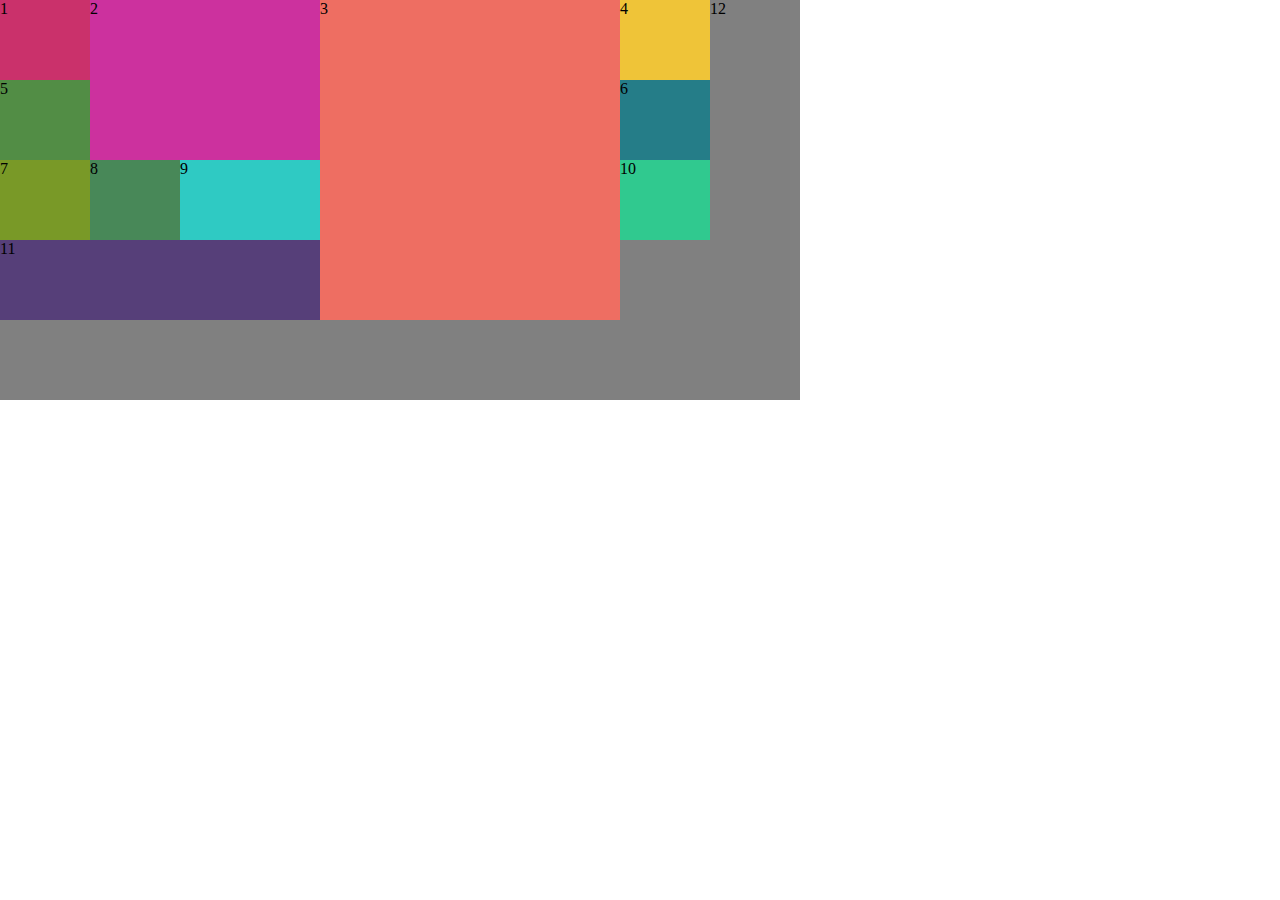
<file: index.html>
<!DOCTYPE html>
<html lang="en">
<head>
    <meta charset="UTF-8">
    <meta name="viewport" content="width=device-width, initial-scale=1.0">
    <link rel="stylesheet" href="styles.css">
    <title>Document</title>
</head>
<body>
   <section>
       <div id="one">1</div>
       <div id="two">2</div>
       <div id="three">3</div>
       <div id="four">4</div>
       <div id="five">5</div>
       <div id="six">6</div>
       <div id="sev">7</div>
       <div id="eit">8</div>
       <div id="nine">9</div>
       <div id="ten">10</div>
       <div id="elv">11</div>
       <div id="tw">12</div>
   </section>
</body>
</html>
</file>
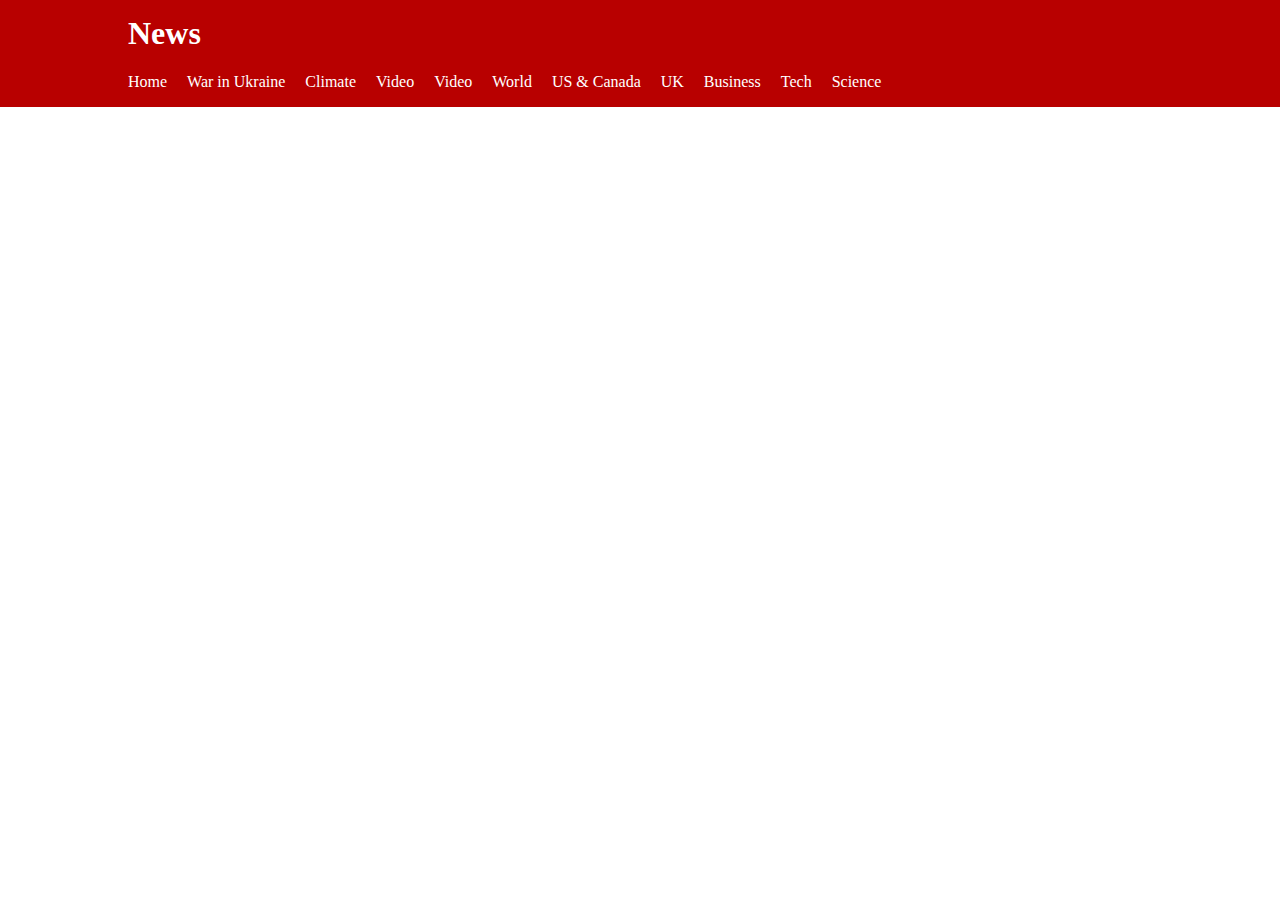
<file: news.html>
<!DOCTYPE html>
<html lang="en">
<head>
    <meta charset="UTF-8">
    <meta http-equiv="X-UA-Compatible" content="IE=edge">
    <meta name="viewport" content="width=device-width, initial-scale=1.0">
    <link rel="stylesheet" href="news.css">
    <title>BBC</title>
</head>
<body>
    <header>
        <h1>News</h1>
        <ul class="navigation">
            <a href="ray.html" id="navlink"><li id="nav">Home</li></a>
            <a href="#" id="navlink"><li id="nav">War in Ukraine</li></a>
            <a href="#" id="navlink"><li id="nav">Climate</li></a>
            <a href="#" id="navlink"><li id="nav">Video</li></a>
            <a href="#" id="navlink"><li id="nav">Video</li></a>
            <a href="#" id="navlink"><li id="nav">World</li></a>
            <a href="#" id="navlink"><li id="nav">US & Canada</li></a>
            <a href="#" id="navlink"><li id="nav">UK</li></a>
            <a href="#" id="navlink"><li id="nav">Business</li></a>
            <a href="#" id="navlink"><li id="nav">Tech</li></a>
            <a href="#" id="navlink"><li id="nav">Science</li></a>
        </ul>
    </header>
    
</body>
</html>
</file>
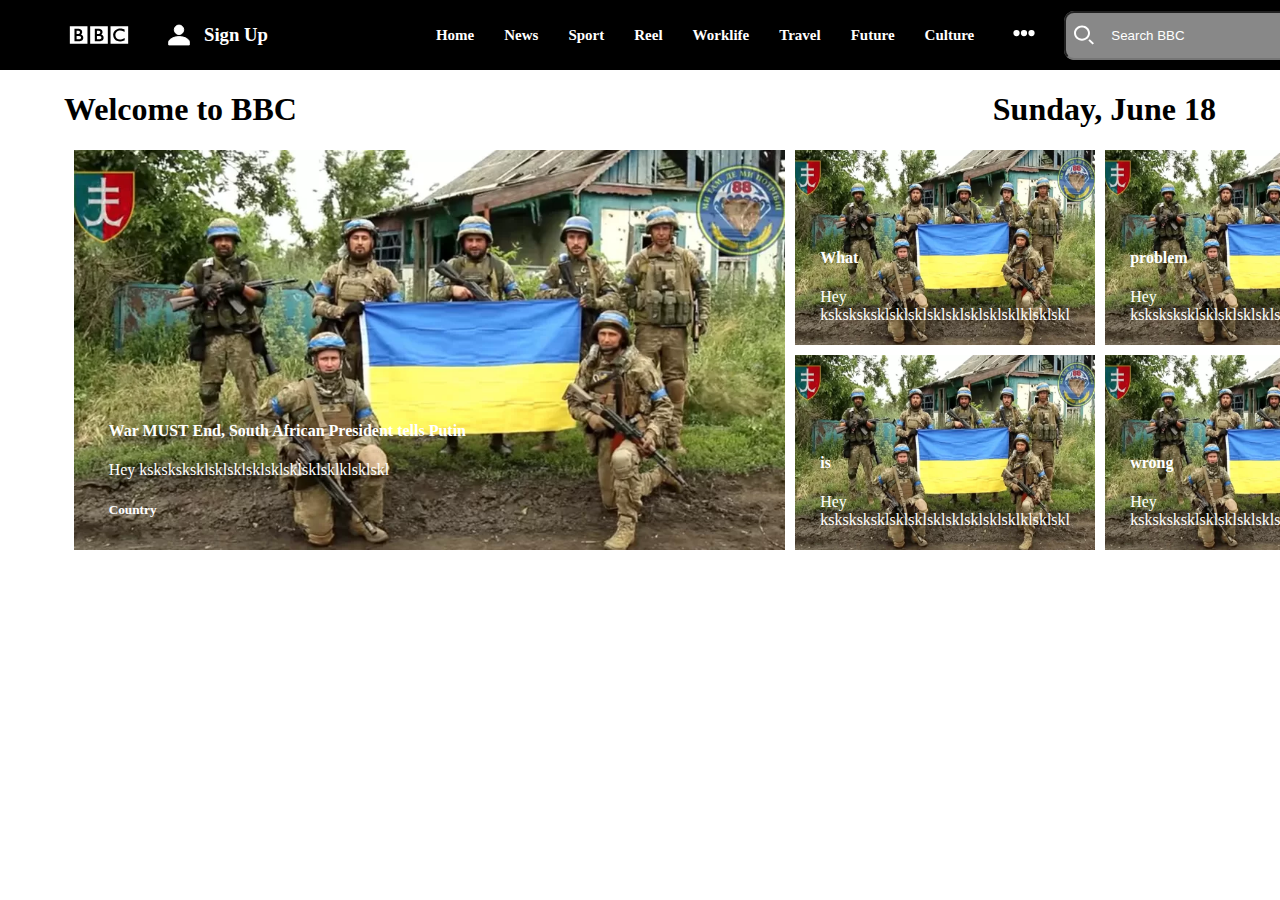
<file: ray.html>
<!DOCTYPE html>
<html lang="en">
<head>
    <meta charset="UTF-8">
    <meta http-equiv="X-UA-Compatible" content="IE=edge">
    <meta name="viewport" content="width=device-width, initial-scale=1.0">
    <link rel="stylesheet" href="ray.css">
    <title>BBC</title>
</head>
<body>
    <header>
        <div class="headicon">
            <img class="bbc" src="images/bbc.svg" alt="bbc svg">
            <div class="signup">
                <img class="person" src="images/person.svg" alt="person">
                <h3>Sign Up</h3>
            </div>
        </div>
        <ul class="navigation">
            <a href="ray.html" id="navlink"><li id="nav">Home</li></a>
            <a href="news.html" id="navlink"><li id="nav">News</li></a>
            <a href="#" id="navlink"><li id="nav">Sport</li></a>
            <a href="#" id="navlink"><li id="nav">Reel</li></a>
            <a href="#" id="navlink"><li id="nav">Worklife</li></a>
            <a href="#" id="navlink"><li id="nav">Travel</li></a>
            <a href="#" id="navlink"><li id="nav">Future</li></a>
            <a href="#" id="navlink"><li id="nav">Culture</li></a>
            <a href="#" id="navlink"><li id="nav"><img class="ellip" src="images/ellip.svg" alt="icon-search">            </li></a>
        </ul>
            <div class="search-container">
                <img class="icon-search" src="images/search.svg" alt="icon-search">
                <input id ="search" type="text" placeholder="Search BBC">
            </div>        
    </header>
    <main>
        <div class="date"> 
            <h1>Welcome to BBC</h1>
            <h1>Sunday, June 18</h1>
        </div>
    
        <section class="headlines">
            <div class="card1 container1">
                <img class="main-img" src="images/ukraine.webp">
                <div class="img-text1">
                    <h4>War MUST End, South African President tells Putin</h4>
                    <p>Hey ksksksksklsklsklsklsklsklsklsklklsklskl</p>
                    <h5>Country</h5>
                </div>
            </div>
            <div class="card2 container2">
                <img class="big-img" src="images/ukraine.webp">
                <div class="img-text2">
                    <h4>What</h4>
                    <p>Hey ksksksksklsklsklsklsklsklsklsklklsklskl</p>
                    <h5>Country</h5>
                </div>
            </div>
            <div class="card3 container2">
                <img class="big-img" src="images/ukraine.webp">
                <div class="img-text2">
                    <h4>problem</h4>
                    <p>Hey ksksksksklsklsklsklsklsklsklsklklsklskl</p>
                    <h5>Country</h5>
                </div>
            </div>
            <div class="card4 container2">
                <img class="big-img" src="images/ukraine.webp">
                <div class="img-text2">
                    <h4>is</h4>
                    <p>Hey ksksksksklsklsklsklsklsklsklsklklsklskl</p>
                    <h5>Country</h5>
                </div>
            </div>
            <div class="card5 container2">
                <img class="big-img" src="images/ukraine.webp">
                <div class="img-text2">
                    <h4>wrong</h4>
                    <p>Hey ksksksksklsklsklsklsklsklsklsklklsklskl</p>
                    <h5>Country</h5>
                </div>
            </div>
        </section>
    </main>
    
</body>
</html>
</file>
<file: styles.css>
body{
    margin: 0;
}

section{
  display: grid;
  grid-template-columns:repeat(6,1fr);
  grid-template-rows:repeat(5,1fr) ;
  height: 400px;
  width: 800px;
  background-color: grey;
}

#one{
    grid-area: 1/1/2/2;
    background-color: #Ca316b;
}
#two{
    grid-area: 1/2/3/4;
    background-color: #CC319E;
}
#three{
    grid-area: 1/4/5/5;
    background-color: #EE6E62;
    width: 300px;
}
#four{
    grid-area: 1/5/2/6;
    background-color: #EFC438 ;
}
#five{
    grid-area: 2/1/3/2;
    background-color: #528D45;
}
#six{
    grid-area: 2/5/3/6;
    background-color: #257D88;
}
#sev{
    grid-area:3/1/4/2;
    background-color:#799927 ;
}
#eit{
    grid-area:3/2/4/3;
    background-color: #488858;
    width: 90px;
}
#nine{
    grid-area:3/3/4/4;
    background-color:#2FCAC3;
    width: 140px;
}
#ten{
    grid-area: 3/5/4/6;
    background-color: #30C98F;
}
#elv{
    grid-area: 4/1/5/4;
    background-color:#563F79;

}
#twlv{
    grid-area: 4/5/5/6;
    background-color: #DE212E;
}
</file>
<file: news.css>
body{
    margin:0;
    padding: 0;
}
header{
    background-color: #b80000;;
    height:auto;
    display: flex;
    flex-direction: column;
    padding-left: 10%;
}
h1{
    color: white;
    margin-top:15px;
}
.navigation{
    display: flex;
    gap:20px;
    text-decoration: none;
    list-style: none;
    color: white;
    margin-top:0;
    padding: 0;
}
#navlink{
    text-decoration: none;
    color: white;
}
</file>
<file: ray.css>
body {
    margin: 0;
    padding: 0;
    width: 100%;
    height: auto;
}

header {
    background-color: black;
    width: 100%;
    height: auto;
    display: flex;
    flex-direction: row;
    align-items: center;
    padding-left: 5%;
}

.headicon {
    padding-left: 0;
    display: flex;
    align-items: center;
    margin-right: 10%;
}

.bbc {
    height: 70px;
}
.date{
    display: flex;
    justify-content: space-between;
}

h3 {
    color: white;
}

.bbc {
    margin-right: 30px;
}

.person {
    color: white;
    height: 30px;
    width: 30px;
    margin-right: 10px;
}

.signup {
    display: flex;
    align-items: center;
}

.navigation {
    display: flex;
    gap: 30px;
    text-decoration: none;
    list-style: none;
    color: white;
    align-items: center;
    margin-right: 20px;

}

#navlink {
    text-decoration: none;
    color: white;
    font-size: 15px;
    font-weight: 700;
    /* border-bottom: 2px solid white; */
}

#navlink:hover {
    /* padding-bottom: 15px; */
    border-bottom-style: solid;
    border-bottom-width: 3.1px;
    border-bottom-color: yellow;
    height: 30px;
    width: fit-content;
}

.search-container {
    position: relative;
    background-color: #888888;
    border-radius: 10px;

}

#search {
    background-color: #888888;
    padding: 15px;
    width: 200px;
    border-radius: 10px;
}

.ellip {
    height: 30px;
    width: 40px;
}

.icon-search {
    position: absolute;
    top: 30%;
    transform: translateX(50%);
    width: 20px;
    height: 20px;
}

::placeholder {
    color: white;
    padding-left: 15%;
}

main {
    padding: 0 5%;
}

.headlines {
    display: grid;
    grid-template-rows: repeat(3, 1fr);
    grid-template-columns: repeat(5, 1fr);
    grid-gap: 10px;
    width: 80%;
    height: 20%;
}

.main-img {
    height: 100%;
}

.card1 {
    grid-area: 1/2/3/3;
    height: 400px;
}

.card2 {
    grid-area: 1/3/2/4;
}

.card3 {
    grid-area: 1/4/2/5;
}

.card4 {
    grid-area: 2/3/3/4;
}

.card5 {
    grid-area: 2/4/3/5;
}

.container1 {
    position: relative;
}

.big-img {
    width: 300px;
    height: 100%;
}

.img-text1 {
    position: absolute;
    top: 80%;
    left:30%;
    transform: translate(-50%, -50%);
    text-align: center;
    color: #fff;
}

.img-text1 h4,
.img-text1 p,
.img-text1 h5,
.img-text2 h4,
.img-text2 p,
.img-text2 h5 {
    text-align: left;
}

.container2 {
    position: relative;
}

.img-text2 {
    position: absolute;
    top: 80%;
    left: 50%;
    transform: translate(-50%, -50%);
    text-align: center;
    color: #fff;
}

.container1 {
    position: relative;
}

.container1 .main-img {
    position: relative;
}

.main-img::before {
    content: "";
    position: absolute;
    top: 0;
    left: 0;
    width: 100%;
    height: 100%;
    background-color: rgba(0, 0, 0, 5);
    /* Adjust the opacity as needed */
    z-index: 1;
}
</file>
